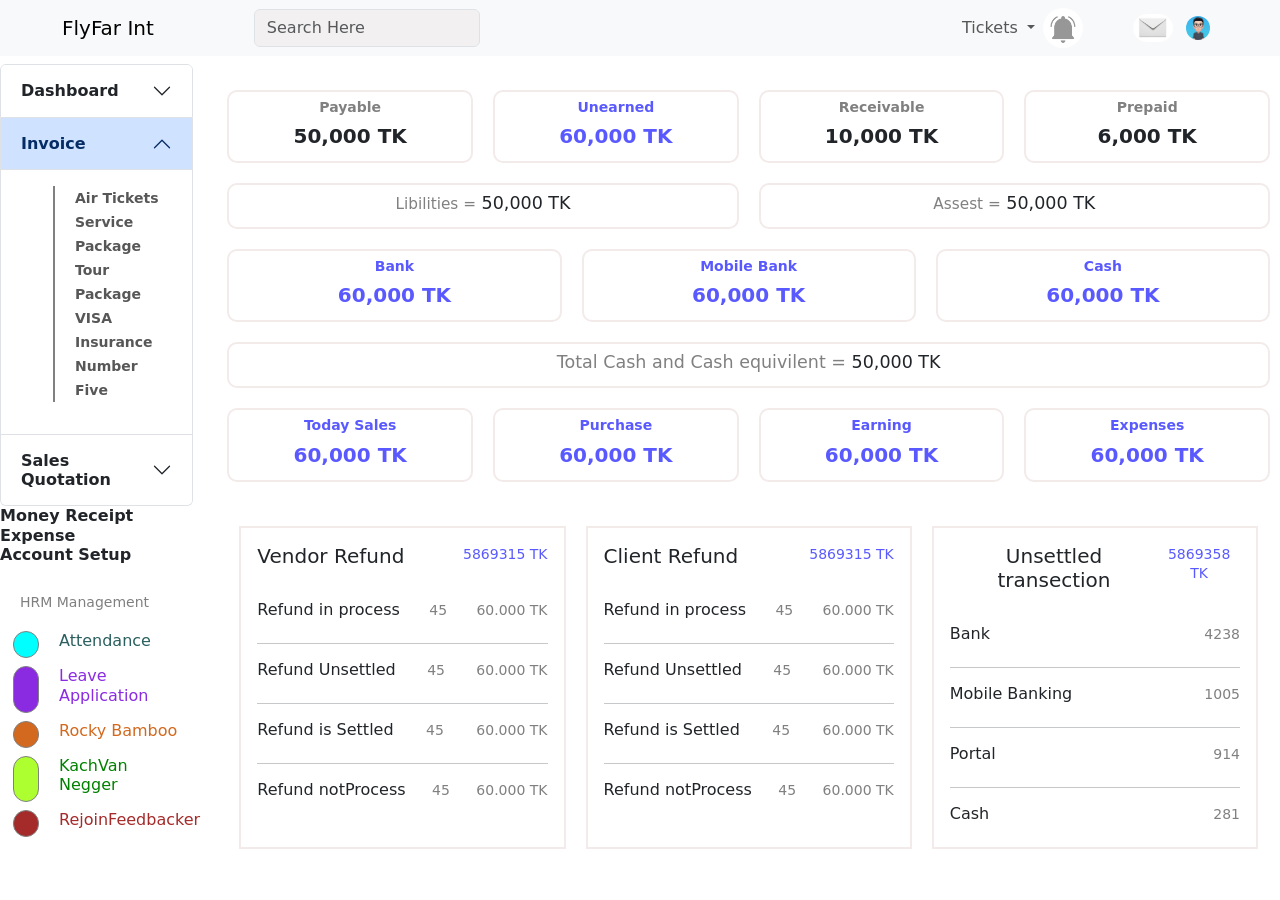
<file: index.html>
<!DOCTYPE html>
<html lang="en">

<head>
    <meta charset="UTF-8">
    <meta http-equiv="X-UA-Compatible" content="IE=edge">
    <meta name="viewport" content="width=device-width, initial-scale=1.0">
    <title>FlyFar International</title>
    <!-- use link for bootstrap -->
    <link href="https://cdn.jsdelivr.net/npm/bootstrap@5.0.2/dist/css/bootstrap.min.css" rel="stylesheet"
        integrity="sha384-EVSTQN3/azprG1Anm3QDgpJLIm9Nao0Yz1ztcQTwFspd3yD65VohhpuuCOmLASjC" crossorigin="anonymous">

    <!-- Link with CSS -->
    <link rel="stylesheet" href="style.css">

</head>

<body>
    <!-- Header Start -->
    <header>
        <nav class="navbar navbar-expand-lg navbar-light bg-light">
            <div class="container-fluid firstNabDiv">
                <a class="navbar-brand" href="#" id="companyName">FlyFar Int</a>
                <button class="navbar-toggler" type="button" data-bs-toggle="collapse"
                    data-bs-target="#navbarNavDropdown" aria-controls="navbarNavDropdown" aria-expanded="false"
                    aria-label="Toggle navigation">
                    <span class="navbar-toggler-icon"></span>
                </button>
                <div class="navigationForm ">
                    <form class="d-flex">
                        <input class="form-control me-2" type="search" placeholder="Search Here" aria-label="Search">

                    </form>
                </div>
                <div class="collapse navbar-collapse navMainDiv" id="navbarNavDropdown">
                    <ul class="navbar-nav">
                        <div class="navMainDiv">


                            <div style="display:flex; ">
                                <li class="nav-item dropdown">
                                    <a class="nav-link dropdown-toggle" href="#" id="navbarDropdownMenuLink"
                                        role="button" data-bs-toggle="dropdown" aria-expanded="false">
                                        Tickets
                                    </a>

                                    <ul class="dropdown-menu" aria-labelledby="navbarDropdownMenuLink">
                                        <li><a class="dropdown-item" href="#">Added one</a></li>
                                        <li><a class="dropdown-item" href="#">Added two</a></li>

                                    </ul>

                                </li>
                                <img id="notifyImg" class="navbarProfile" src="/images/noti.jpg" alt="">

                                <li class=" dropdown">

                                    <img class="navbarProfile" src="/images/msg.jpg" alt="">
                                    <img class="navbarProfile nav-link dropdown-toggle" id="navbarDropdownMenuLink"
                                        role="button" data-bs-toggle="dropdown" aria-expanded="false"
                                        src="/images/profPic.jpg" alt="">
                                    <ul class="dropdown-menu">
                                        <li><a class="dropdown-item" href="#">Profile</a></li>
                                        <li><a class="dropdown-item" href="#">Setting</a></li>
                                        <li><a class="dropdown-item" href="#">Logout</a></li>
                                    </ul>
                                </li>
                            </div>
                        </div>
                    </ul>
                </div>
            </div>
        </nav>
    </header>
    <!-- Header Close -->

    <!-- Main Start -->
    <main>
        <section id="sidevarSection">
            <div class="row">
                <div class="col-md-2">
                    <nav id="navbar-example3" class="navbar  flex-column align-items-stretch ">
                        <div class="accordion" id="accordionPanelsStayOpenExample">
                            <div class="accordion-item">
                                <h2 class="accordion-header" id="panelsStayOpen-headingOne">
                                    <button class="accordion-button collapsed" type="button" data-bs-toggle="collapse"
                                        data-bs-target="#panelsStayOpen-collapseOne" aria-expanded="false"
                                        aria-controls="panelsStayOpen-collapseOne">
                                        <b>Dashboard</b>
                                    </button>
                                </h2>
                                <div id="panelsStayOpen-collapseOne" class="accordion-collapse collapse "
                                    aria-labelledby="panelsStayOpen-headingOne">
                                    <div class="accordion-body">
                                        <ul>
                                            <li tabindex="4"><small><b>FlyFar-1</b></small></li>
                                            <li tabindex="4"><small><b>FlyFar-2</b></small></li>
                                            <li tabindex="4"><small><b>FlyFar-3</b></small></li>
                                            <li tabindex="4"><small><b>FlyFar-4</b></small></li>

                                        </ul>
                                    </div>
                                </div>
                            </div>
                            <div class="accordion-item">
                                <h2 class="accordion-header" id="panelsStayOpen-headingTwo">
                                    <button class="accordion-button " type="button" data-bs-toggle="collapse"
                                        data-bs-target="#panelsStayOpen-collapseTwo" aria-expanded="true"
                                        aria-controls="panelsStayOpen-collapseTwo">
                                        <b>Invoice</b>
                                    </button>
                                </h2>
                                <div id="panelsStayOpen-collapseTwo" class="accordion-collapse collapse show"
                                    aria-labelledby="panelsStayOpen-headingTwo">
                                    <div class="accordion-body">
                                        <ul>
                                            <li tabindex="4"><small><b>Air Tickets</b></small></li>
                                            <li tabindex="4"><small><b>Service Package</b></small></li>
                                            <li tabindex="4"><small><b>Tour Package</b></small></li>
                                            <li tabindex="4"><small><b>VISA</b></small></li>
                                            <li tabindex="4"><small><b>Insurance</b></small></li>
                                            <li tabindex="4"><small><b>Number Five</b></small></li>
                                        </ul>
                                    </div>
                                </div>
                            </div>
                            <div class="accordion-item">
                                <h2 class="accordion-header" id="panelsStayOpen-headingThree">
                                    <button class="accordion-button collapsed" type="button" data-bs-toggle="collapse"
                                        data-bs-target="#panelsStayOpen-collapseThree" aria-expanded="false"
                                        aria-controls="panelsStayOpen-collapseThree">
                                        <b>Sales Quotation</b>
                                    </button>
                                </h2>
                                <div id="panelsStayOpen-collapseThree" class="accordion-collapse collapse"
                                    aria-labelledby="panelsStayOpen-headingThree">
                                    <div class="accordion-body">
                                        <ul>
                                            <li tabindex="4"><small><b>Flyfar-1</b></small></li>
                                            <li tabindex="4"><small><b>Flyfar-2</b></small></li>
                                            <li tabindex="4"><small><b>Flyfar-3</b></small></li>

                                        </ul>
                                    </div>
                                </div>
                            </div>
                        </div>
                        <div class="accordion-item">
                            <h2 class="accordion-header" id="panelsStayOpen-headingFour">
                                <button class="accordion-button collapsed" type="button" data-bs-toggle="collapse"
                                    data-bs-target="#panelsStayOpen-collapseFour" aria-expanded="true"
                                    aria-controls="panelsStayOpen-collapseOne">
                                    <b>Money Receipt</b>
                                </button>
                            </h2>
                            <div id="panelsStayOpen-collapseFour" class="accordion-collapse collapse"
                                aria-labelledby="panelsStayOpen-headingFour">
                                <div class="accordion-body">
                                    <ul>
                                        <li tabindex="4"><small><b>FlyFar-1</b></small></li>
                                        <li tabindex="4"><small><b>FlyFar-2</b></small></li>
                                        <li tabindex="4"><small><b>FlyFar-3</b></small></li>

                                    </ul>
                                </div>
                            </div>
                        </div>
                        <div class="accordion-item">
                            <h2 class="accordion-header" id="panelsStayOpen-headingTwo">
                                <button class="accordion-button collapsed" type="button" data-bs-toggle="collapse"
                                    data-bs-target="#panelsStayOpen-collapseFive" aria-expanded="false"
                                    aria-controls="panelsStayOpen-collapseTwo">
                                    <b>Expense</b>
                                </button>
                            </h2>
                            <div id="panelsStayOpen-collapseFive" class="accordion-collapse collapse"
                                aria-labelledby="panelsStayOpen-headingTwo">
                                <div class="accordion-body">
                                    <ul>
                                        <li tabindex="4"><small><b>Flyfar-1</b></small></li>
                                        <li tabindex="4"><small><b>Flyfar-2</b></small></li>
                                        <li tabindex="4"><small><b>FlyFar-3</b></small></li>

                                    </ul>
                                </div>
                            </div>
                        </div>
                        <div class="accordion-item">
                            <h2 class="accordion-header" id="panelsStayOpen-headingThree">
                                <button class="accordion-button collapsed" type="button" data-bs-toggle="collapse"
                                    data-bs-target="#panelsStayOpen-collapseSix" aria-expanded="false"
                                    aria-controls="panelsStayOpen-collapseThree">
                                    <b>Account Setup</b>
                                </button>
                            </h2>
                            <div id="panelsStayOpen-collapseSix" class="accordion-collapse collapse"
                                aria-labelledby="panelsStayOpen-headingThree">
                                <div class="accordion-body">
                                    <ul>
                                        <li tabindex="4"><small><b>FlyFar-1</b></small></li>
                                        <li tabindex="4"><small><b>FlyFar-2</b></small></li>

                                    </ul>
                                </div>
                            </div>
                        </div>
                    </nav>

                    <!-- HRM Management Items-->
                    <h6 class="hrmText"><small>HRM Management</small></h6>
                    <div class="allItems" data-bs-spy="scroll" data-bs-target="#navbar-example3" data-bs-offset="0"
                        tabindex="0">

                        <div class="bottoMItems d-flex m-2">

                            <div class="d-flex justify-content-between"><button class="commonButton "></button></div>
                            <div>
                                <h6 id="item-1"><span> Attendance</span></h6>
                            </div>
                        </div>


                        <div class="bottoMItems d-flex  m-2">

                            <div class="d-flex justify-content-between"><button id="leaveAppBtn"
                                    class="commonButton "></button></div>
                            <div>
                                <h6 id="item-2"><span> Leave Application</span></h6>
                            </div>
                        </div>
                        <div class="bottoMItems d-flex  m-2">

                            <div class="d-flex justify-content-between"><button id="bambooBtn"
                                    class="commonButton "></button></div>
                            <div>
                                <h6 id="item-3"><span> Rocky Bamboo</span></h6>
                            </div>
                        </div>
                        <div class="bottoMItems d-flex  m-2">

                            <div class="d-flex justify-content-between"><button id="kachvanBtn"
                                    class="commonButton "></button></div>
                            <div>
                                <h6 id="item-4"><span> KachVan Negger</span></h6>
                            </div>
                        </div>
                        <div class="bottoMItems d-flex  m-2">

                            <div class="d-flex justify-content-between"><button id="rejoinBtn"
                                    class="commonButton "></button></div>
                            <div>
                                <h6 id="item-5"><span> RejoinFeedbacker</span></h6>
                            </div>
                        </div>

                    </div>

                </div>
                <div class="col-md-10 text-center p-4">
                    <!-- first row -->
                    <section>
                        <div class="row commonCartDiv">
                            <div class="col">
                                <h6><small><b class="commonTextStyle">Payable</b></small></h6>
                                <h5><b>50,000 TK</b></h5>
                            </div>
                            <div class="col commonCardStyle">
                                <h6><small><b>Unearned</b> </small></h6>
                                <h5><b>60,000 TK</b></h5>
                            </div>
                            <div class="col">
                                <h6><small><b class="commonTextStyle">Receivable</b> </small></h6>
                                <h5><b>10,000 TK</b></h5>
                            </div>
                            <div class="col">
                                <h6><small><b class="commonTextStyle"> Prepaid</b> </small></h6>
                                <h5><b>6,000 TK</b></h5>
                            </div>
                        </div>
                        <!-- Second row -->
                        <div class="row commonCartDiv">
                            <div class="col">
    
                                <h5><small> <span class="commonTextStyle"><small>Libilities =</small></span> 50,000
                                        TK</small></h5>
                            </div>
                            <div class="col">
                                <h5><small> <span class="commonTextStyle"><small>Assest =</small></span> 50,000 TK</small>
                                </h5>
                            </div>
    
                        </div>
    
                        <!-- third row -->
                        <div class="row commonCartDiv">
                            <div class="col commonCardStyle">
                                <h6><small><b>Bank</b></small></h6>
                                <h5><b>60,000 TK</b></h5>
                            </div>
                            <div class="col commonCardStyle">
                                <h6><small><b>Mobile Bank</b></small></h6>
                                <h5><b>60,000 TK</b></h5>
                            </div>
                            <div class="col commonCardStyle">
                                <h6><small><b>Cash</b></small></h6>
                                <h5><b>60,000 TK</b></h5>
                            </div>
    
                        </div>
                        <!-- fourth row -->
                        <div class="row commonCartDiv">
                            <div class="col">
    
                                <h5><small> <span class="commonTextStyle">Total Cash and Cash equivilent =</span> 50,000
                                        TK</small></h5>
                            </div>
    
    
                        </div>
    
                        <!-- Fifth Row -->
                        <div class="row commonCartDiv">
                            <div class="col commonCardStyle">
                                <h6><small><b>Today Sales</b></small></h6>
                                <h5><b>60,000 TK</b></h5>
                            </div>
                            <div class="col commonCardStyle">
                                <h6><small><b>Purchase</b></small></h6>
                                <h5><b>60,000 TK</b></h5>
                            </div>
                            <div class="col commonCardStyle">
                                <h6><small><b>Earning</b></small></h6>
                                <h5><b>60,000 TK</b></h5>
                            </div>
                            <div class="col commonCardStyle">
                                <h6><small><b>Expenses</b></small></h6>
                                <h5><b>60,000 TK</b></h5>
                            </div>
                        </div>
                    </section>

                    <br>
                    <!-- Card Area Start  -->

                   <section>
                    <div class="card-group">
                        <div class="card ">
                          
                            <div class="card-body cardDetails">
                                <div class="firstCardInfo">
                                    <h5 class="card-title">Vendor Refund</h5>
                                    <h6><small class="commonCardStyle">5869315 TK</small></h6>
                                </div>
                                <br>
                                <div class="firstCardInfo">
                                    <h6>Refund in process</h6>
                                    <h6><small class="commonTextStyle">45</small></h6>
                                    <h6><small class="commonTextStyle">60.000 TK</small></h6>
                                </div>
                                <hr>
                                <div class="firstCardInfo">
                                    <h6>Refund Unsettled</h6>
                                    <h6><small class="commonTextStyle">45</small></h6>
                                    <h6><small class="commonTextStyle">60.000 TK</small></h6>
                                </div>
                                <hr>
                                <div class="firstCardInfo">
                                    <h6>Refund is Settled</h6>
                                    <h6><small class="commonTextStyle">45</small></h6>
                                    <h6><small class="commonTextStyle">60.000 TK</small></h6>
                                </div>
                                <hr>
                                <div class="firstCardInfo">
                                    <h6>Refund notProcess</h6>
                                    <h6><small class="commonTextStyle">45</small></h6>
                                    <h6><small class="commonTextStyle">60.000 TK</small></h6>
                                </div>
                            </div>
                           
                        </div>
                        <div class="card ">
                          
                            <div class="card-body cardDetails">
                                <div class="firstCardInfo">
                                    <h5 class="card-title">Client Refund</h5>
                                    <h6><small class="commonCardStyle">5869315 TK</small></h6>
                                </div>
                                <br>
                                <div class="firstCardInfo">
                                    <h6>Refund in process</h6>
                                    <h6><small class="commonTextStyle">45</small></h6>
                                    <h6><small class="commonTextStyle">60.000 TK</small></h6>
                                </div>
                                <hr>
                                <div class="firstCardInfo">
                                    <h6>Refund Unsettled</h6>
                                    <h6><small class="commonTextStyle">45</small></h6>
                                    <h6><small class="commonTextStyle">60.000 TK</small></h6>
                                </div>
                                <hr>
                                <div class="firstCardInfo">
                                    <h6>Refund is Settled</h6>
                                    <h6><small class="commonTextStyle">45</small></h6>
                                    <h6><small class="commonTextStyle">60.000 TK</small></h6>
                                </div>
                                <hr>
                                <div class="firstCardInfo">
                                    <h6>Refund notProcess</h6>
                                    <h6><small class="commonTextStyle">45</small></h6>
                                    <h6><small class="commonTextStyle">60.000 TK</small></h6>
                                </div>
                            </div>
                           
                        </div>
                        <div class="card ">
                          
                            <div class="card-body cardDetails">
                                <div class="firstCardInfo">
                                    <h5 class="card-title">Unsettled transection</h5>
                                    <h6><small class="commonCardStyle">5869358 TK</small></h6>
                                </div>
                                <br>
                                <div class="firstCardInfo">
                                    <h6>Bank</h6>
                                    <h6><small class="commonTextStyle">4238</small></h6>
                                    
                                </div>
                                <hr>
                                <div class="firstCardInfo">
                                    <h6>Mobile Banking</h6>
                                    <h6><small class="commonTextStyle">1005</small></h6>
                                   
                                </div>
                                <hr>
                                <div class="firstCardInfo">
                                    <h6>Portal</h6>
                                    <h6><small class="commonTextStyle">914</small></h6>
                                  
                                </div>
                                <hr>
                                <div class="firstCardInfo">
                                    <h6>Cash</h6>
                                    <h6><small class="commonTextStyle">281</small></h6>
                                   
                                </div>
                            </div>
                           
                        </div>
                        
                        
                        
                    </div>
                   </section>

                    <!-- Card Area End  -->


                </div>
            </div>

        </section>
    </main>
    <!-- Main Close -->
    <footer>

    </footer>


    <script src="https://cdn.jsdelivr.net/npm/bootstrap@5.0.2/dist/js/bootstrap.bundle.min.js"
        integrity="sha384-MrcW6ZMFYlzcLA8Nl+NtUVF0sA7MsXsP1UyJoMp4YLEuNSfAP+JcXn/tWtIaxVXM"
        crossorigin="anonymous"></script>

</body>

</html>
</file>
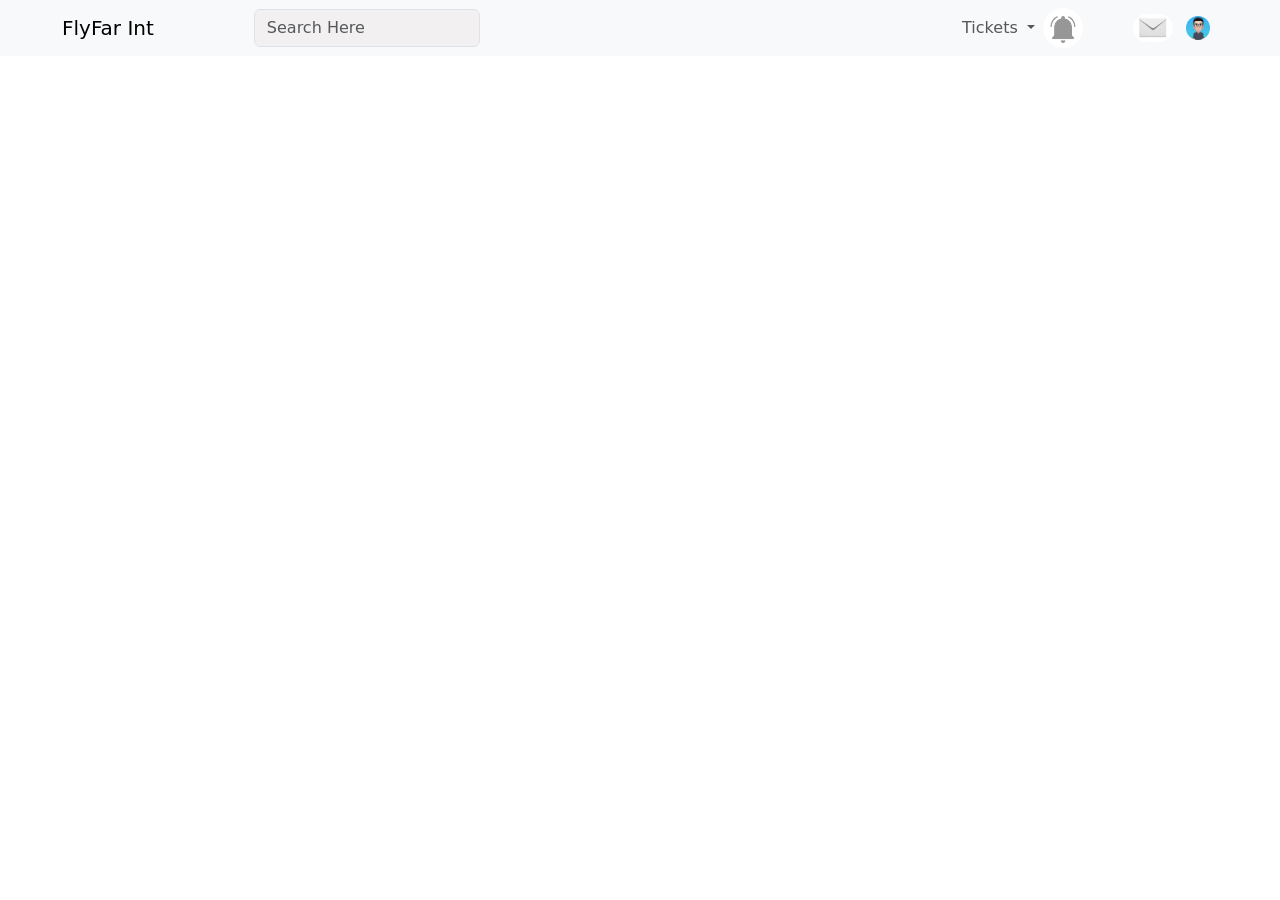
<file: inxex.html>
<!DOCTYPE html>
<html lang="en">

<head>
    <meta charset="UTF-8">
    <meta http-equiv="X-UA-Compatible" content="IE=edge">
    <meta name="viewport" content="width=device-width, initial-scale=1.0">
    <title>FlyFar International</title>
    <!-- use link for bootstrap -->
    <link href="https://cdn.jsdelivr.net/npm/bootstrap@5.0.2/dist/css/bootstrap.min.css" rel="stylesheet"
        integrity="sha384-EVSTQN3/azprG1Anm3QDgpJLIm9Nao0Yz1ztcQTwFspd3yD65VohhpuuCOmLASjC" crossorigin="anonymous">

    <!-- Link with CSS -->
    <link rel="stylesheet" href="style.css">

</head>

<body>
    <header >
        <nav class="navbar navbar-expand-lg navbar-light bg-light">
            <div class="container-fluid firstNabDiv">
                <a class="navbar-brand" href="#" id="companyName">FlyFar Int</a>
                <button class="navbar-toggler" type="button" data-bs-toggle="collapse"
                    data-bs-target="#navbarNavDropdown" aria-controls="navbarNavDropdown" aria-expanded="false"
                    aria-label="Toggle navigation">
                    <span class="navbar-toggler-icon"></span>
                </button>
                <div class="navigationForm ">
                    <form class="d-flex">
                        <input class="form-control me-2" type="search" placeholder="Search Here"
                            aria-label="Search">

                    </form>
                </div>
                <div class="collapse navbar-collapse navMainDiv" id="navbarNavDropdown">
                    <ul class="navbar-nav">
                        <div class="navMainDiv">
                            

                            <div style="display:flex; ">
                                <li class="nav-item dropdown">
                                    <a class="nav-link dropdown-toggle" href="#" id="navbarDropdownMenuLink"
                                        role="button" data-bs-toggle="dropdown" aria-expanded="false">
                                        Tickets
                                    </a>

                                    <ul class="dropdown-menu" aria-labelledby="navbarDropdownMenuLink">
                                        <li><a class="dropdown-item" href="#">Added one</a></li>
                                        <li><a class="dropdown-item" href="#">Added two</a></li>

                                    </ul>
                                    
                                </li>
                                <img id="notifyImg" class="navbarProfile" src="/images/noti.jpg" alt="">

                                <li class=" dropdown">
                                    
                                    <img class="navbarProfile" src="/images/msg.jpg" alt="">
                                    <img class="navbarProfile nav-link dropdown-toggle" id="navbarDropdownMenuLink"
                                        role="button" data-bs-toggle="dropdown" aria-expanded="false"
                                        src="/images/profPic.jpg" alt="">
                                    <ul class="dropdown-menu">
                                        <li><a class="dropdown-item" href="#">Login</a></li>
                                        <li><a class="dropdown-item" href="#">Profile</a></li>
                                        <li><a class="dropdown-item" href="#">Setting</a></li>
                                    </ul>
                                </li>
                            </div>
                        </div>
                    </ul>
                </div>
            </div>
        </nav>
    </header>
    <main>

    </main>
    <footer>

    </footer>


    <script src="https://cdn.jsdelivr.net/npm/bootstrap@5.0.2/dist/js/bootstrap.bundle.min.js"
        integrity="sha384-MrcW6ZMFYlzcLA8Nl+NtUVF0sA7MsXsP1UyJoMp4YLEuNSfAP+JcXn/tWtIaxVXM"
        crossorigin="anonymous"></script>

</body>

</html>
</file>
<file: style.css>
.firstNabDiv{
    margin: 0 50px;
}
.navigationForm input{
    background-color: rgba(241, 239, 239, 0.829);
}
.navbarProfile{
    width: 40px;
    border-radius: 20px;
    display: inline-block;
}
.navMainDiv{
    display: flex;
    flex-direction: row;
    justify-content: end;
    align-items: center;
}

#notifyImg {
    margin-right: 50px;
}
#companyName{
    margin-right: 100px;
}

.allItems{
    margin: 0 5px;
}

.commonButton{
    padding: 12px;
    border-radius: 40px;
    background-color: aqua;
    margin-right: 20px;
    border: 1px solid gray;
    
}


.allItems h6{

    color:rgb(43, 95, 95)
}
#leaveAppBtn {
    background-color: blueviolet;
}
#item-2{
color: blueviolet;
}
#bambooBtn{
    background-color: chocolate;
}
#item-3{
    color: chocolate;
}

#kachvanBtn{
    background-color: greenyellow;
}
#item-4{
    color: green;
}
#rejoinBtn{
    background-color: brown;
}
#item-5{
    color: brown;
}
.hrmText{
    color: gray;
    margin: 20px;
}

#sidevarSection li{
    color: rgb(87, 87, 87);
    list-style-type: none;
    border-left: 2px solid gray;
    padding-left: 20px;
    
}
#sidevarSection li:focus{
    color: rgb(6, 121, 167);
    border-left: 4px solid rgb(6, 121, 167);
    
   
    
}

.commonTextStyle{
    color: gray;
  
}

.commonCartDiv div{
    padding: 5px;
    margin: 10px;
    border: 2px solid rgb(243, 234, 234);
    border-radius: 10px;
    transition: transform .2s
}

.commonCartDiv div:hover{
    background-color: black;
    color: white;
    transform: scale(1.05)
}

.commonCardStyle{
    color: rgba(0, 0, 255, 0.651);
}
.cardDetails{
    border: 2px solid rgb(243, 234, 234);
    margin: 10px;
    transition: transform .2s
}
.cardDetails:hover{
    background-color: aquamarine;
    transform: scale(1.05)
}

.cardDetails div:hover{
    color: brown;
}

.card{
    border: 0;
}
.firstCardInfo{
    display: flex;
    justify-content: space-between;
}
</file>
